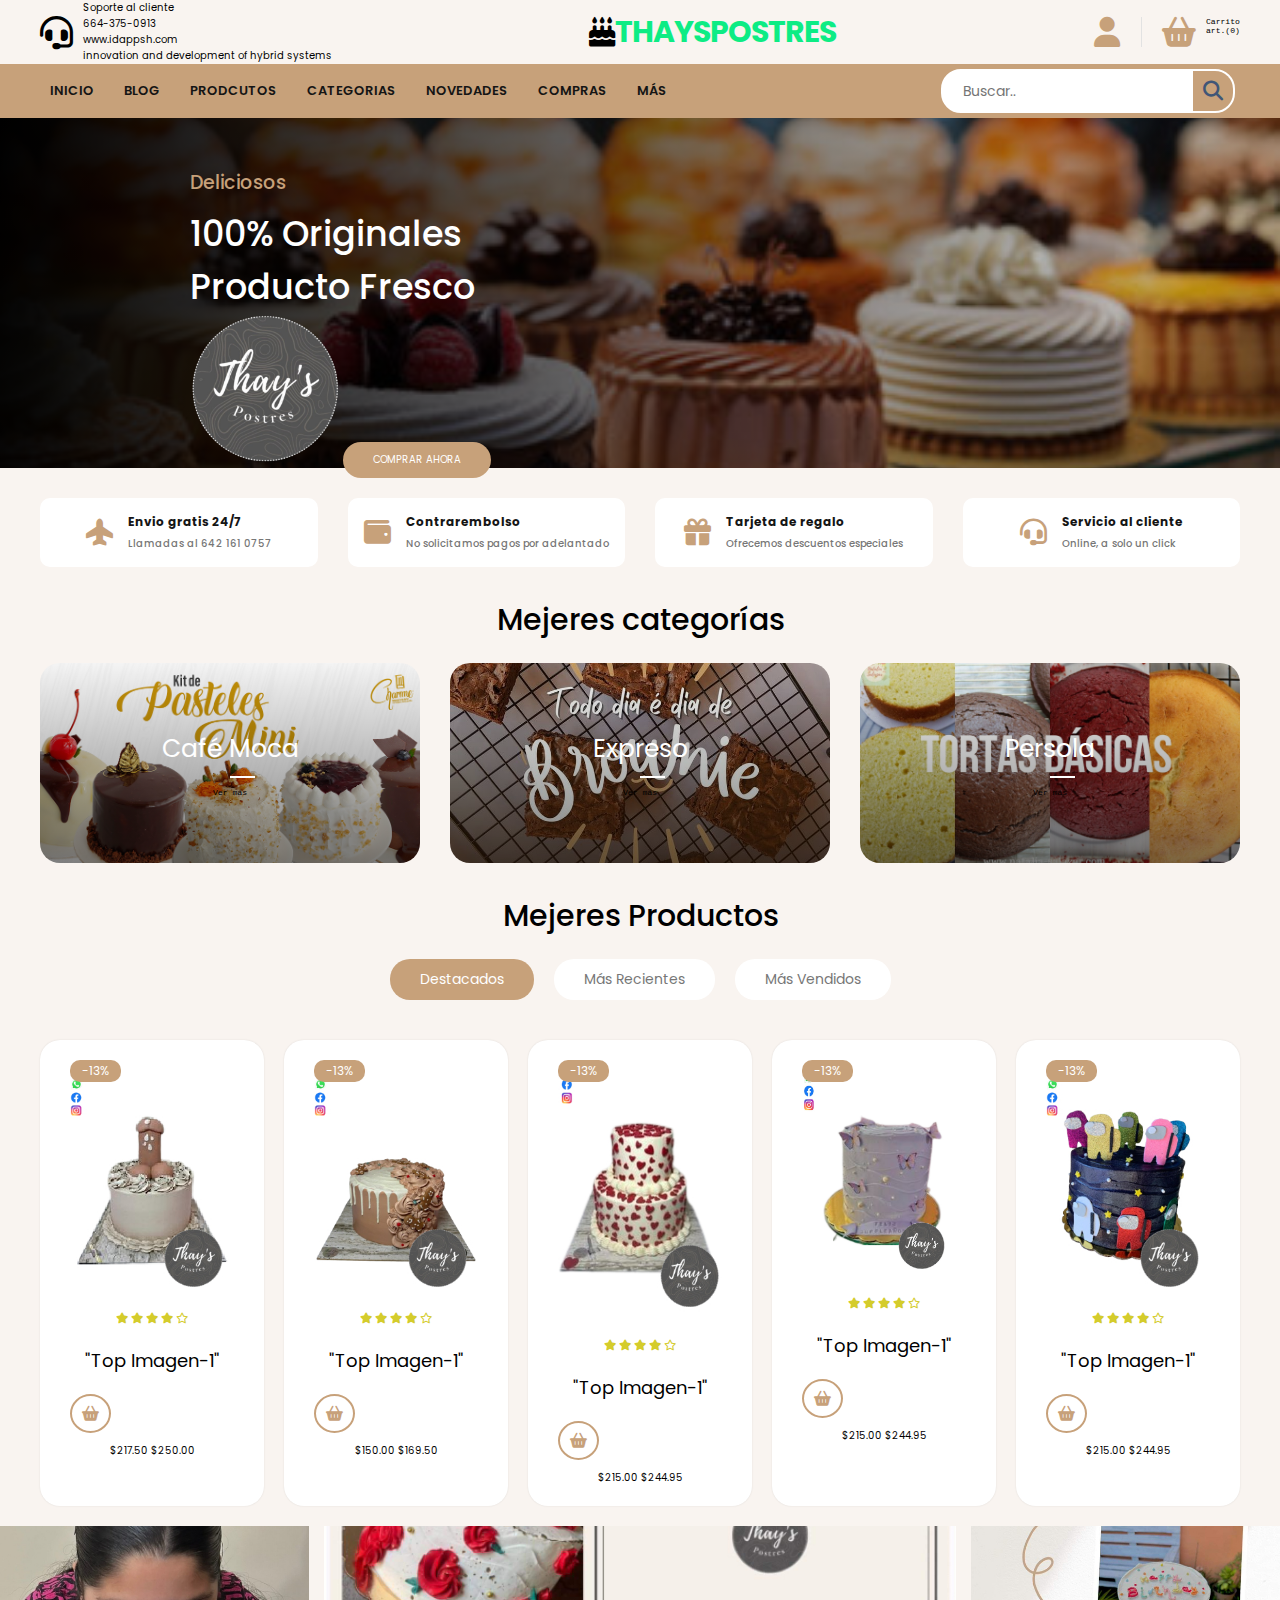
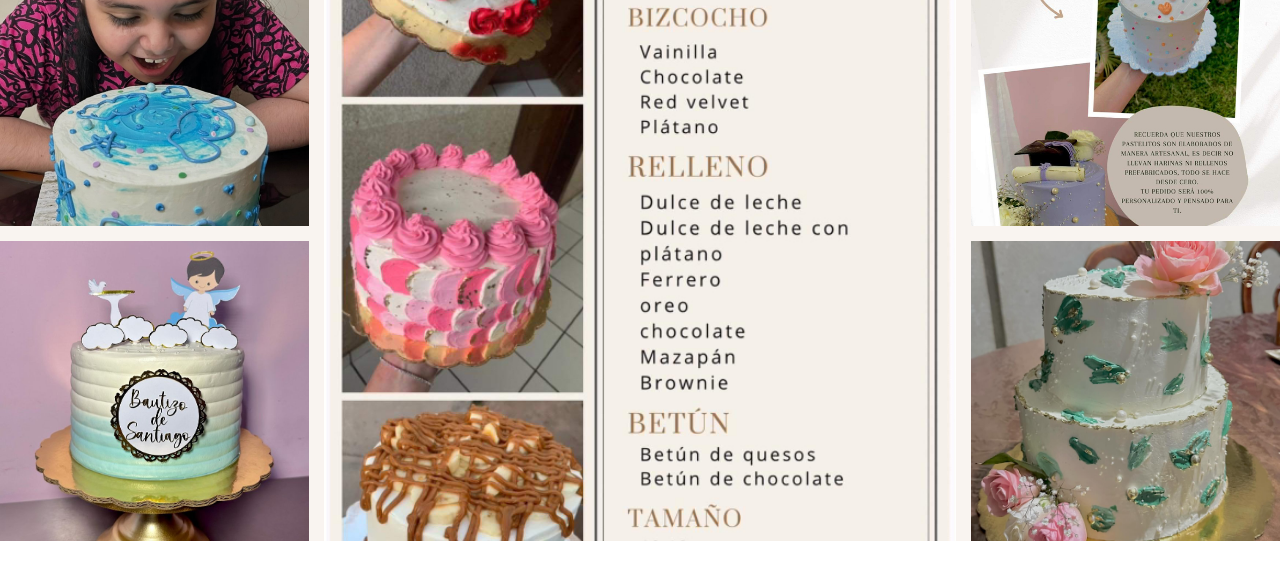
<file: index.html>
<!DOCTYPE html>
<html lang="en">

<head>
  <meta charset="UTF-8">
  <meta http-equiv="X-UA-Compatible" content="IE=edge">
  <meta name="viewport" content="width=device-width, initial-scale=1.0">

  <!-- ESTILOS CSS -->
  <link rel="stylesheet" href="headerstyle.css">
  <!-- <link rel="stylesheet" href="bannerstyle.css">
  
  <link rel="stylesheet" href="mainstyle.css">
  <link rel="stylesheet" href="gallerycss.css"> -->

  <!-- -icomos fowarsone- -->
  <link rel="stylesheet" href="https://cdnjs.cloudflare.com/ajax/libs/font-awesome/6.5.1/css/all.min.css">

  <!-- -Estilos css- -->

  <title>Document</title>

  <style>
    @import url('https://fonts.googleapis.com/css2?family=Poppins:ital,wght@0,100;0,200;0,300;0,400;0,500;0,600;0,700;0,800;0,900;1,100;1,200; 1,300;1,400;1,500;1,600;1,700;1,800;1,900&display=swap');

:root {
	--primary-color: #c7a17a;
	--background-color: #f9f4f0;
	--dark-color: #151515;
}

html {
	font-size: 62.5%;
	font-family: 'Poppins', sans-serif;
}

* {
	margin: 0;
	padding: 0;
	box-sizing: border-box;
}

/* ********************************** */
/*             UTILIDADES             */
/* ********************************** */
.container {
	max-width: 120rem;
	margin: 0 auto;
}

.heading-1{
    text-align: center;
    font-weight: 500;
    font-size: 3rem;
}

/* ********************************** */
/*               HEADER               */
/* ********************************** */
.container-hero {
	background-color: var(--background-color);
}

.hero {
	display: flex;
	justify-content: space-between;
	align-items: center;
	padding: 0.rem;
}

.customer-support {
	display: flex;
	align-items: center;
	gap: 1rem;
}

.customer-support i {
	font-size: 3.3rem;
}

.content-customer-support {
	display: flex;
	flex-direction: column;
}

.container-logo {
	display: flex;
	align-items: center;
	grid-auto-flow: .5rem;
}

.container-logo i {
	font-size: 3rem;
}

.container-logo h1 a {
	text-decoration: none;
	color: rgb(13, 236, 132);
	font-size: 3rem;
	text-transform: uppercase;
	letter-spacing: -1px;
}

.container-user {
	display: flex;
	gap: 1rem;
	cursor: pointer;
}

.container-user .fa-user {
	font-size: 3rem;
	color: var(--primary-color);
	padding-right: 2.1rem;
	border-right: 1px solid #e2e2e2;
}

.container-user .fa-basket-shopping {
	font-size: 3rem;
	color: var(--primary-color);
	padding-left: 1rem;
}

.content-shopping-cart {
	display: flex;
	flex-direction: column;
}


/***************NAVBAR*********/
.container-navbar {
	background-color: var(--primary-color);
}

.navbar {
	display: flex;
	justify-content: space-between;
	align-items: center;
	padding: 1rem, 0;
}

.navbar .fa-bars {
	display: none;
}

.menu {
	display: flex;
	/*alinea de forma horizontal*/
	gap: 2rem;
}

.menu li {
	list-style: none;
	/*quita puntos de lista*/
}

.menu a {
	text-decoration: none;
	font-size: 1.3rem;
	color: var(--dark-color);
	font-weight: 600;
	text-transform: uppercase;
	/* todo el texto a mayuscula*/
	position: relative;
	padding-left: 1rem;

}

.menu a::after {
	content: '';
	width: 1.5rem;
	height: 1px;
	background-color: #fff;
	position: absolute;
	bottom: -3px;
	left: 50%;
	transform: translate(-50%, 50%);
	opacity: 0;
	transition: all .3s ease;
}

.menu a:hover::after {
	opacity: 1;
}

.menu a:hover {
	color: #fff;
}

.search-form {
	position: relative;
	display: flex;
	 margin: .5rem;
	align-items: center;
	border: 2px solid #fff;
	border-radius: 2rem;
	background-color: #fff;
	height: 4.4rem;
	overflow: hidden;
}

.search-form input {
	outline: none;
	font-family: inherit;
	border: none;
	width: 25rem;
	font-size: 1.4rem;
	padding: 0 2rem;
	color: rgb(54, 45, 45);
}

.search-form input::-webkit-search-cancel-button {
	appearance: none;
}

.search-form .btn-search {
	border: none;
	background-color: var(--primary-color);
	display: flex;
	align-items: center;
	justify-content: center;
	height: 100%;
	padding: 1rem;
}

.btn-search i {
	font-size: 2rem;
	color: rgb(64, 86, 119);
}

.btn-search i:hover {
	font-size: 2.3rem;
	color: rgb(13, 1, 255);
}

/********FIN DE HEADER*********/




/* ********************************** */
/*          BANNER SECTION            */
/* ********************************** */
.banner {
    background-image: linear-gradient(100deg, #000000, #00000020), url(/img/banner1.jpg);
    height: 35rem;
    background-size: cover;
    background-position: center;
}

.content-banner {
    max-width: 90rem;
    margin: 0 auto;
    padding: 5rem 0;
}

.content-banner p {
    color: var(--primary-color);
    font-size: 1.9rem;
    margin-bottom: 1rem;
    font-weight: 500;
}

.content-banner h2 {
    color: #fff;
    font-size: 3.5rem;
    font-weight: 500;
    line-height: 1.rem;
}

.content-banner a {
    margin-top: 2rem;
    text-decoration: none;
    color: #fff;
    background-color: var(--primary-color);
    display: inline-block;
    padding: 1rem 3rem;
    text-transform: uppercase;
    border-radius: 3rem;
}
.content-banner img{
    width: 15rem;
}
.content-banner a:hover {
    color: #5349fe;
}

/********FIN DE BANNER SECTION********/





/* ********************************** */
/*          NAIN CONTENT            */
/* ********************************** */

.main-content {
    background-color: var(--background-color);
}

/* ___CARACTERISTICAS - FEATURE_____ */

.container-features {
    display: grid;
    grid-template-columns: repeat(4, 1fr);
    gap: 3rem;
    padding: 3rem 0;
}

.card-feature {
    display: flex;
    align-items: center;
    justify-content: center;
    gap: 1.5rem;
    background-color: #fff;
    border-radius: 1rem;
    padding: 1.5rem 0;
}

.card-feature i {
    font-size: 2.7rem;
    color: var(--primary-color);
}

.feature-content {
    display: flex;
    flex-direction: column;
    gap: 0.5rem;
}

.feature-content span {
    font-weight: 700;
    font-size: 1.2rem;
    color: var(--dark-color);
}

.feature-content p {
    color: #777;
    font-weight: 500;
}

/* ___CATEGORYS- FEATURE_____ */
.top-categories {
    display: flex;
    flex-direction: column;
    gap: 2rem;
    margin-bottom: 3rem;
    /* justify-content: center;
    width: 35rem; */
}

.container-categories {
    display: grid;
    grid-template-columns: repeat(3, 1fr);
    gap: 3rem;
}

.card-category {
    height: 20rem;
    display: flex;
    flex-direction: column;
    align-items: center;
    justify-content: center;
    border-radius: 2rem;
    gap: 2rem;
}

.category-moca {
    background-image: linear-gradient(#0000000b, #00000080), url("img/cat2.png");
    background-size: cover;
    background-position: bottom;
    background-repeat: no-repeat;
}

.category-expreso {
    background-image: linear-gradient(#0000000b, #00000080), url("img/cat3.jpg");
    background-size: cover;
    background-position: center;
    background-repeat: no-repeat;
}

.category-capuchino {
    background-image: linear-gradient(#0000000b, #00000080), url("img/cat1.jpg");
    background-size: cover;
    background-position: center;
    background-repeat: no-repeat;
}

.card-category p {
    font-size: 2.5rem;
    color: #fff;
    text-transform: capitalize;
    position: relative;
}

.card-category p::after {
    content: '';
    width: 2.5rem;
    height: 2px;
    background-color: #fff;
    position: absolute;
    bottom: -1rem;
    left: 50%;
    transform: translateX(-50%, 50%);
}

.card-category span {
    font-size: 1.6rem;
    color: #fff;
    cursor: pointer;
}

.card-category span:hover {
    color: blueviolet;
}

/* ******************************** */
/*           TOP PRODUCTS           */
/* ******************************** */
.top-products {
    display: flex;
    flex-direction: column;
    gap: 2rem;
    margin-bottom: 2rem;
}

.container-options {
    display: flex;
    justify-content: center;
    gap: 2rem;
    margin-bottom: 2rem;
}

.container-options span {
    color: #777;
    background-color: #fff;
    padding: 1rem 3rem;
    font-size: 1.4rem;
    text-transform: capitalize;
    border-radius: 2rem;
    cursor: pointer;
}

.container-options span:hover {
    background-color: var(--primary-color);
    color: #fff;
}

.container-options span.active {
    background-color: var(--primary-color);
    color: #fff;
}

/* ___PRODUCTS_____ */
.container-products {
    display: grid;
    grid-template-columns: repeat(auto-fit, minmax(20rem, 1fr));
    gap: 2rem;
}

.card-product {
    background-color: #fff;
    padding: 2rem 3rem;
    border-radius: 2rem;
    cursor: pointer;
    box-shadow: 0 0 2px rgba(0, 0, 0, 0.1);
    position: relative;
}

.container-img {
    position: relative;

}

.container-img img {
    width: 100%;
}

.container-img .discount {
    position: absolute;
    left: 0;
    background-color: var(--primary-color);
    color: #fff;
    padding: 2px 1.2rem;
    border-radius: 1rem;
    font-size: 1.2rem;
}

.card-products :hover .discount {
    background-color: rgb(11, 10, 10);

}

.button-group {
    display: flex;
    flex-direction: column;
    gap: 1rem;
    position: absolute;
    top: 0rem;
    right: -3;
    z-index: -1;
    transition: all .4s ease;

}

.button-group span {
    border: 1px solid var(--primary-color);
    padding: .8rem;
    display: flex;
    align-items: center;
    justify-content: center;
    border-radius: 50%;
    cursor: pointer;
    transition: all .4s ease;
}

.button-group span:hover {
    background-color: rgba(3, 1, 16, 0.811);


}

.button-group span i {
    font-size: 1.7rem;
    color: var(--primary-color);
}

.button-group span:hover i {
    color: rgb(56, 242, 5);
    font-size: 2.4rem;
    
}


.card-product:hover .button-group {
    z-index: 0;
    right: -1rem;
    /*EFECTO TRASLADO */
}

.content-card-product {
    display: grid;
    justify-items: center;
    grid-column: 1fr 1fr;
    grid-template-rows: repeat(4, min-content);
    row-gap: 1rem;
}

.stars {

    grid-row: 1/2;
    grid-column: 1/-1;
}


.stars i {
    font-size: 1.1rem;
    color: rgba(205, 195, 6, 0.865);

}

.stars i:hover {
    font-size: 2.1rem;
    color: rgb(255, 243, 9);
}

.content-card-product h3 {
    grid-row: 2/3;
    grid-column: 1/-1;
    font-weight: 400;
    font-size: 1.8rem;
    margin: 1rem;
    cursor: pointer;
}

.content-card-product h3:hover {
    color: violet;
}

.add-cart {
    justify-self: start;
    border: 2PX solid var(--primary-color);
    padding: 1rem;
    border-radius: 50%;
    cursor: pointer;
    transition: all.4s ease;
    display: flex;
    align-items: center;
    justify-content: center;
}

.add-cart:hover {
    color: var(--primary-color);
}

.add-cart i {
    font-size: 1.5rem;
    color: var(--primary-color);
}

.add-cart:hover i {
    color: rgb(75, 235, 12);
}

.content-card-product .proce {
    justify-self: end;
    align-self: center;
    font-size: 1.7rem;
    font-weight: 600;
}

.content-card-product .proce span {
    font-size: 1.5rem;
    font-weight: 400;
    text-decoration: line-through;
    color: #777;
    margin-left: .5rem;
}


/********FIN DE MAIN SECTION********/




/********FIN DE MAIN SECTION********/



/* ******************************** */
/*           GALLERY           */
/* ******************************** */



.gallery {
    display:flex;
    grid-template-columns: repeat(4, 1fr);
    grid-template-rows: repeat(2, 30rem);
    gap: 1.5rem;
    margin-bottom: 3rem;
}

.gallery img{
    width: 10%;
    height: 10%;
    object-fit: cover;
}

.gallery-img-3 {
    grid-column: 2/4;
    grid-row: 1/3;
}

/* ******************************** */
/*           GALLERY           */
/* ******************************** */
/* Estilos para la galería */
.gallery {
    display: grid;
    grid-template-columns: repeat(4, 1fr);
    grid-template-rows: repeat(2, 30rem);
    gap: 1.5rem;
    margin-bottom: 3rem;
}

.gallery img {
    width: 100%;
    height: 100%;
    object-fit: cover;
}

.gallery-img-3 {
    grid-column: 2 / 4;
    grid-row: 1 / 3;
}

/* Fin de estilos para la galería */





    
  </style>

</head>

<!-- -------------------------------------- -->

<body>
  
  <!-- /* ********************************** */
       /*               HEADER               */
      /* ********************************** */ -->
  <header>

    <div class="container-hero">
      <div class="container hero">

        <div class="customer-support">
          <i class="fa-solid fa-headset"></i><!-- -WARSONE- -->
          <div class="content-customer-support">
            <span class="text">Soporte al cliente</span>
            <span class="number">664-375-0913</span>
            <span class="link">www.idappsh.com</span>
            <span class="link">innovation and development of hybrid systems</span>
          </div>
        </div>

        <!-- ------------LOGO------------------ -->
        <div class="container-logo">
          <i class="fa-solid fa-cake-candles"></i><!-- -WARSONE- -->
          <h1 class="logo"><a href="/">ThaysPostres</a></h1>
        </div>
        <!-- -------------CARRITO--------------------- -->
        <div class="container-user">
          <i class="fa-solid fa-user"></i>
          <i class="fa-solid fa-basket-shopping"></i>
          <div class="content-shopping-cart">
            <samp class="text">Carrito</samp>
            <samp class="number">art.(0)</samp>
          </div>
        </div>
      </div>
    </div>
    <!-- -------------MENU NAVBAR--------------------- -->
    <div class="container-navbar">
      <nav class="navbar container">
        <ul class="menu">
          <li><a href="/index.html">Inicio</a></li>
          <li><a href="/pages/blog.html">Blog</a></li>
          <li><a href="/pages/pruductos.html">Prodcutos</a></li>
          <li><a href="/pages/categorias.html">Categorias</a></li>
          <li><a href="/pages/novedades.html">Novedades</a></li>
          <li><a href="/pages/comprar.html">Compras</a></li>
          <li><a href="#">Más</a></li>
        </ul>

        <!-- ------------BUSCADOR-------------------- -->
        <form class="search-form">
          <input type="search" placeholder="Buscar.." />
          <button class="btn-search">
            <i class="fa-solid fa-magnifying-glass"></i><!-- -WARSONE- -->
          </button>
        </form>
      </nav>
    </div>
    <!-- -------------FIN DE HEADER--------------------- -->
  </header>


  <!-- /* ********************************** */
    /*               BANNER SECTION             */
     /* ********************************** */ -->
  <section class="banner">
    <div class="content-banner">
      <p> Deliciosos</p>
      <h2>100% Originales<br>Producto Fresco </h2>
      <img src="/img/logo1-1.png" alt="">
      <a href="/pages/compras.html">Comprar ahora</a>
      
    </div>
    
   
  </section>

  <!-- /* ********************************** */
        /*         MAIN section                */
        /* ********************************** */ -->
  <main class="main-content">
    <section class="container container-features">
      <!-- _____1 -->
      <div class="card-feature">
        <i class="fa-solid fa-plane-up"></i><!-- -WARSONE- -->
        <div class="feature-content">
          <span>Envio gratis 24/7</span>
          <p>Llamadas al 642 161 0757</p>
        </div>
      </div>
      <!-- _____2 -->
      <div class="card-feature">
        <i class="fa-solid fa-wallet"></i><!-- -WARSONE- -->
        <div class="feature-content">
          <span>Contrarembolso</span>
          <p>No solicitamos pagos por adelantado</p>
        </div>
      </div>
      <!-- _____3 -->
      <div class="card-feature">
        <i class="fa-solid fa-gift"></i><!-- -WARSONE- -->
        <div class="feature-content">
          <span>Tarjeta de regalo</span>
          <p>Ofrecemos descuentos especiales</p>
        </div>
      </div>
      <!-- _____4 -->
      <div class="card-feature">
        <i class="fa-solid fa-headset"></i><!-- -WARSONE- -->
        <div class="feature-content">
          <span>Servicio al cliente</span>
          <p>Online, a solo un click</p>
        </div>
      </div>

    </section>

    <!--______________SECTION 2-->
  
    <section class="container top-categories">
       <h1 class="heading-1">Mejeres categorías</h1>
      <div class="container-categories">

        <div class="card-category category-moca">
          <!--RP1-->
          <p>Café Moca</p>
          <samp>Ver más</samp>
        </div>

        <!--RP2-->
        <div class="card-category category-expreso">
          <p>Expreso</p>
          <samp>Ver más</samp>
        </div>

        <!--RP3-->
        <div class="card-category category-capuchino">
          <p>Persola</p>
          <samp>Ver más</samp>
        </div>
      </div>
    </section>


    <!--______________SECTION 3-->

    <section class="container top-products">
      <h1 class="heading-1">Mejeres Productos</h1>

      <div class="container-options">
        <span class="active">Destacados</span>
        <span>Más Recientes</span>
        <span>Más Vendidos</span>
      </div>

      <!-- ______________________________________________________________________________________ -->
      <div class="container-products">
        <!-- PRODUCTO top 1 -->
        <div class="card-product">
          <div class="container-img">

            <img src="img/im1.jpg" alt="texto">
            <span class="discount">-13%</span>
            <div class="button-group">
              <span>
                <i class="fa-regular fa-eye"></i><!-- -WARSONE- -->
              </span>
              <span>
                <i class="fa-regular fa-heart"></i><!-- -WARSONE- -->
              </span>
              <span>
                <i class="fa-solid fa-code-compare"></i><!-- -WARSONE- -->
              </span>
            </div>
          </div>

          <div class="content-card-product">
            <div class="stars">
              <i class="fa-solid fa-star"></i>
              <i class="fa-solid fa-star"></i>
              <i class="fa-solid fa-star"></i>
              <i class="fa-solid fa-star"></i>
              <i class="fa-regular fa-star"></i>
            </div>
            <h3>"Top Imagen-1"</h3>
            <samp class="add-cart">
              <i class="fa-solid fa-basket-shopping"></i>
            </samp>
            <p class="price">$217.50 <span>$250.00</span></p>
          </div>
        </div>


        <!-- PRODUCTO top 2 -->
        <div class="card-product">
          <div class="container-img">

            <img src="img/im2.jpg" alt="texto">
            <span class="discount">-13%</span>
            <div class="button-group">
              <span>
                <i class="fa-regular fa-eye"></i><!-- -WARSONE- -->
              </span>
              <span>
                <i class="fa-regular fa-heart"></i><!-- -WARSONE- -->
              </span>
              <span>
                <i class="fa-solid fa-code-compare"></i><!-- -WARSONE- -->
              </span>
            </div>
          </div>

          <div class="content-card-product">
            <div class="stars">
              <i class="fa-solid fa-star"></i>
              <i class="fa-solid fa-star"></i>
              <i class="fa-solid fa-star"></i>
              <i class="fa-solid fa-star"></i>
              <i class="fa-regular fa-star"></i>
            </div>
            <h3>"Top Imagen-1"</h3>
            <samp class="add-cart">
              <i class="fa-solid fa-basket-shopping"></i>
            </samp>
            <p class="price">$150.00 <span>$169.50</span></p>
          </div>
        </div>


        <!-- PRODUCTO top 3 -->
        <div class="card-product">
          <div class="container-img">

            <img src="img/im3.jpg" alt="texto">
            <span class="discount">-13%</span>
            <div class="button-group">
              <span>
                <i class="fa-regular fa-eye"></i><!-- -WARSONE- -->
              </span>
              <span>
                <i class="fa-regular fa-heart"></i><!-- -WARSONE- -->
              </span>
              <span>
                <i class="fa-solid fa-code-compare"></i><!-- -WARSONE- -->
              </span>
            </div>
          </div>

          <div class="content-card-product">
            <div class="stars">
              <i class="fa-solid fa-star"></i>
              <i class="fa-solid fa-star"></i>
              <i class="fa-solid fa-star"></i>
              <i class="fa-solid fa-star"></i>
              <i class="fa-regular fa-star"></i>
            </div>
            <h3>"Top Imagen-1"</h3>
            <samp class="add-cart">
              <i class="fa-solid fa-basket-shopping"></i>
            </samp>
            <p class="price">$215.00 <span>$244.95</span></p>
          </div>
        </div>

        <!-- PRODUCTO top 4 -->
        <div class="card-product">
          <div class="container-img">

            <img src="img/im4.jpg" alt="texto">
            <span class="discount">-13%</span>
            <div class="button-group">
              <span>
                <i class="fa-regular fa-eye"></i><!-- -WARSONE- -->
              </span>
              <span>
                <i class="fa-regular fa-heart"></i><!-- -WARSONE- -->
              </span>
              <span>
                <i class="fa-solid fa-code-compare"></i><!-- -WARSONE- -->
              </span>
            </div>
          </div>

          <div class="content-card-product">
            <div class="stars">
              <i class="fa-solid fa-star"></i>
              <i class="fa-solid fa-star"></i>
              <i class="fa-solid fa-star"></i>
              <i class="fa-solid fa-star"></i>
              <i class="fa-regular fa-star"></i>
            </div>
            <h3>"Top Imagen-1"</h3>
            <samp class="add-cart">
              <i class="fa-solid fa-basket-shopping"></i>
            </samp>
            <p class="price">$215.00 <span>$244.95</span></p>
          </div>
        </div>

        <!-- PRODUCTO top 5 -->
        <div class="card-product">
          <div class="container-img">

            <img src="img/im5.jpg" alt="texto">
            <span class="discount">-13%</span>
            <div class="button-group">
              <span>
                <i class="fa-regular fa-eye"></i><!-- -WARSONE- -->
              </span>
              <span>
                <i class="fa-regular fa-heart"></i><!-- -WARSONE- -->
              </span>
              <span>
                <i class="fa-solid fa-code-compare"></i><!-- -WARSONE- -->
              </span>
            </div>
          </div>

          <div class="content-card-product">
            <div class="stars">
              <i class="fa-solid fa-star"></i>
              <i class="fa-solid fa-star"></i>
              <i class="fa-solid fa-star"></i>
              <i class="fa-solid fa-star"></i>
              <i class="fa-regular fa-star"></i>
            </div>
            <h3>"Top Imagen-1"</h3>
            <samp class="add-cart">
              <i class="fa-solid fa-basket-shopping"></i>
            </samp>
            <p class="price">$215.00 <span>$244.95</span></p>
          </div>
        </div>



      </div>
    </section>








    <!-- /* ********************************** */
    /*     GALLEY SECCION  DE MAIN            */
     /* ********************************** */ -->
    <section class="gallery">
      <img src="/img/gallery/1.jpg " alt="img-galeria1" class="gallery-img-1" />
      <img src="/img/gallery/2.jpg " alt="img-galeria2" class="gallery-img-2" />
      <img src="/img/gallery/3.jpg " alt="img-galeria3" class="gallery-img-3" />
      <img src="/img/gallery/4.jpg " alt="img-galeria4" class="gallery-img-4" />
      <img src="/img/gallery/5.jpg " alt="img-galeria5" class="gallery-img-5" />
    </section>


  </main>





  <!-- ------------MENU-NAV-HAMBURGUESA-------------------- -->

</body>

</html>
</file>
<file: headerstyle.css>
@import url('https://fonts.googleapis.com/css2?family=Poppins:ital,wght@0,100;0,200;0,300;0,400;0,500;0,600;0,700;0,800;0,900;1,100;1,200; 1,300;1,400;1,500;1,600;1,700;1,800;1,900&display=swap');

:root {
	--primary-color: #c7a17a;
	--background-color: #f9f4f0;
	--dark-color: #151515;
}

html {
	font-size: 62.5%;
	font-family: 'Poppins', sans-serif;
}

* {
	margin: 0;
	padding: 0;
	box-sizing: border-box;
}

/* ********************************** */
/*             UTILIDADES             */
/* ********************************** */
.container {
	max-width: 120rem;
	margin: 0 auto;
}

.heading-1{
    text-align: center;
    font-weight: 500;
    font-size: 3rem;
}

/* ********************************** */
/*               HEADER               */
/* ********************************** */
.container-hero {
	background-color: var(--background-color);
}

.hero {
	display: flex;
	justify-content: space-between;
	align-items: center;
	padding: 0.rem;
}

.customer-support {
	display: flex;
	align-items: center;
	gap: 1rem;
}

.customer-support i {
	font-size: 3.3rem;
}

.content-customer-support {
	display: flex;
	flex-direction: column;
}

.container-logo {
	display: flex;
	align-items: center;
	grid-auto-flow: .5rem;
}

.container-logo i {
	font-size: 3rem;
}

.container-logo h1 a {
	text-decoration: none;
	color: rgb(13, 236, 132);
	font-size: 3rem;
	text-transform: uppercase;
	letter-spacing: -1px;
}

.container-user {
	display: flex;
	gap: 1rem;
	cursor: pointer;
}

.container-user .fa-user {
	font-size: 3rem;
	color: var(--primary-color);
	padding-right: 2.1rem;
	border-right: 1px solid #e2e2e2;
}

.container-user .fa-basket-shopping {
	font-size: 3rem;
	color: var(--primary-color);
	padding-left: 1rem;
}

.content-shopping-cart {
	display: flex;
	flex-direction: column;
}


/***************NAVBAR*********/
.container-navbar {
	background-color: var(--primary-color);
}

.navbar {
	display: flex;
	justify-content: space-between;
	align-items: center;
	padding: 1rem, 0;
}

.navbar .fa-bars {
	display: none;
}

.menu {
	display: flex;
	/*alinea de forma horizontal*/
	gap: 2rem;
}

.menu li {
	list-style: none;
	/*quita puntos de lista*/
}

.menu a {
	text-decoration: none;
	font-size: 1.3rem;
	color: var(--dark-color);
	font-weight: 600;
	text-transform: uppercase;
	/* todo el texto a mayuscula*/
	position: relative;
	padding-left: 1rem;

}

.menu a::after {
	content: '';
	width: 1.5rem;
	height: 1px;
	background-color: #fff;
	position: absolute;
	bottom: -3px;
	left: 50%;
	transform: translate(-50%, 50%);
	opacity: 0;
	transition: all .3s ease;
}

.menu a:hover::after {
	opacity: 1;
}

.menu a:hover {
	color: #fff;
}

.search-form {
	position: relative;
	display: flex;
	 margin: .5rem;
	align-items: center;
	border: 2px solid #fff;
	border-radius: 2rem;
	background-color: #fff;
	height: 4.4rem;
	overflow: hidden;
}

.search-form input {
	outline: none;
	font-family: inherit;
	border: none;
	width: 25rem;
	font-size: 1.4rem;
	padding: 0 2rem;
	color: rgb(54, 45, 45);
}

.search-form input::-webkit-search-cancel-button {
	appearance: none;
}

.search-form .btn-search {
	border: none;
	background-color: var(--primary-color);
	display: flex;
	align-items: center;
	justify-content: center;
	height: 100%;
	padding: 1rem;
}

.btn-search i {
	font-size: 2rem;
	color: rgb(64, 86, 119);
}

.btn-search i:hover {
	font-size: 2.3rem;
	color: rgb(13, 1, 255);
}

/********FIN DE HEADER*********/




/* ********************************** */
/*          BANNER SECTION            */
/* ********************************** */
.banner {
    background-image: linear-gradient(100deg, #000000, #00000020), url(/img/banner1.jpg);
    height: 35rem;
    background-size: cover;
    background-position: center;
}

.content-banner {
    max-width: 90rem;
    margin: 0 auto;
    padding: 5rem 0;
}

.content-banner p {
    color: var(--primary-color);
    font-size: 1.9rem;
    margin-bottom: 1rem;
    font-weight: 500;
}

.content-banner h2 {
    color: #fff;
    font-size: 3.5rem;
    font-weight: 500;
    line-height: 1.rem;
}
.content-banner img{
    width: 15rem;
}

.content-banner a {
    margin-top: 2rem;
    text-decoration: none;
    color: #fff;
    background-color: var(--primary-color);
    display: inline-block;
    padding: 1rem 3rem;
    text-transform: uppercase;
    border-radius: 3rem;
}

.content-banner a:hover {
    color: #5349fe;
}


/********FIN DE BANNER SECTION********/





/* ********************************** */
/*          NAIN CONTENT            */
/* ********************************** */

.main-content {
    background-color: var(--background-color);
}

/* ___CARACTERISTICAS - FEATURE_____ */

.container-features {
    display: grid;
    grid-template-columns: repeat(4, 1fr);
    gap: 3rem;
    padding: 3rem 0;
}

.card-feature {
    display: flex;
    align-items: center;
    justify-content: center;
    gap: 1.5rem;
    background-color: #fff;
    border-radius: 1rem;
    padding: 1.5rem 0;
}

.card-feature i {
    font-size: 2.7rem;
    color: var(--primary-color);
}

.feature-content {
    display: flex;
    flex-direction: column;
    gap: 0.5rem;
}

.feature-content span {
    font-weight: 700;
    font-size: 1.2rem;
    color: var(--dark-color);
}

.feature-content p {
    color: #777;
    font-weight: 500;
}

/* ___CATEGORYS- FEATURE_____ */
.top-categories {
    display: flex;
    flex-direction: column;
    gap: 2rem;
    margin-bottom: 3rem;
    /* justify-content: center;
    width: 35rem; */
}

.container-categories {
    display: grid;
    grid-template-columns: repeat(3, 1fr);
    gap: 3rem;
}

.card-category {
    height: 20rem;
    display: flex;
    flex-direction: column;
    align-items: center;
    justify-content: center;
    border-radius: 2rem;
    gap: 2rem;
}

.category-moca {
    background-image: linear-gradient(#0000000b, #00000080), url("img/cat2.png");
    background-size: cover;
    background-position: bottom;
    background-repeat: no-repeat;
}

.category-expreso {
    background-image: linear-gradient(#0000000b, #00000080), url("img/cat3.jpg");
    background-size: cover;
    background-position: center;
    background-repeat: no-repeat;
}

.category-capuchino {
    background-image: linear-gradient(#0000000b, #00000080), url("img/cat1.jpg");
    background-size: cover;
    background-position: center;
    background-repeat: no-repeat;
}

.card-category p {
    font-size: 2.5rem;
    color: #fff;
    text-transform: capitalize;
    position: relative;
}

.card-category p::after {
    content: '';
    width: 2.5rem;
    height: 2px;
    background-color: #fff;
    position: absolute;
    bottom: -1rem;
    left: 50%;
    transform: translateX(-50%, 50%);
}

.card-category span {
    font-size: 1.6rem;
    color: #fff;
    cursor: pointer;
}

.card-category span:hover {
    color: blueviolet;
}

/* ******************************** */
/*           TOP PRODUCTS           */
/* ******************************** */
.top-products {
    display: flex;
    flex-direction: column;
    gap: 2rem;
    margin-bottom: 2rem;
}

.container-options {
    display: flex;
    justify-content: center;
    gap: 2rem;
    margin-bottom: 2rem;
}

.container-options span {
    color: #777;
    background-color: #fff;
    padding: 1rem 3rem;
    font-size: 1.4rem;
    text-transform: capitalize;
    border-radius: 2rem;
    cursor: pointer;
}

.container-options span:hover {
    background-color: var(--primary-color);
    color: #fff;
}

.container-options span.active {
    background-color: var(--primary-color);
    color: #fff;
}

/* ___PRODUCTS_____ */
.container-products {
    display: grid;
    grid-template-columns: repeat(auto-fit, minmax(20rem, 1fr));
    gap: 2rem;
}

.card-product {
    background-color: #fff;
    padding: 2rem 3rem;
    border-radius: 2rem;
    cursor: pointer;
    box-shadow: 0 0 2px rgba(0, 0, 0, 0.1);
    position: relative;
}

.container-img {
    position: relative;

}

.container-img img {
    width: 100%;
}

.container-img .discount {
    position: absolute;
    left: 0;
    background-color: var(--primary-color);
    color: #fff;
    padding: 2px 1.2rem;
    border-radius: 1rem;
    font-size: 1.2rem;
}

.card-products :hover .discount {
    background-color: rgb(11, 10, 10);

}

.button-group {
    display: flex;
    flex-direction: column;
    gap: 1rem;
    position: absolute;
    top: 0rem;
    right: -3;
    z-index: -1;
    transition: all .4s ease;

}

.button-group span {
    border: 1px solid var(--primary-color);
    padding: .8rem;
    display: flex;
    align-items: center;
    justify-content: center;
    border-radius: 50%;
    cursor: pointer;
    transition: all .4s ease;
}

.button-group span:hover {
    background-color: rgba(3, 1, 16, 0.811);


}

.button-group span i {
    font-size: 1.7rem;
    color: var(--primary-color);
}

.button-group span:hover i {
    color: rgb(56, 242, 5);
    font-size: 2.4rem;
    
}


.card-product:hover .button-group {
    z-index: 0;
    right: -1rem;
    /*EFECTO TRASLADO */
}

.content-card-product {
    display: grid;
    justify-items: center;
    grid-column: 1fr 1fr;
    grid-template-rows: repeat(4, min-content);
    row-gap: 1rem;
}

.stars {

    grid-row: 1/2;
    grid-column: 1/-1;
}


.stars i {
    font-size: 1.1rem;
    color: rgba(205, 195, 6, 0.865);

}

.stars i:hover {
    font-size: 2.1rem;
    color: rgb(255, 243, 9);
}

.content-card-product h3 {
    grid-row: 2/3;
    grid-column: 1/-1;
    font-weight: 400;
    font-size: 1.8rem;
    margin: 1rem;
    cursor: pointer;
}

.content-card-product h3:hover {
    color: violet;
}

.add-cart {
    justify-self: start;
    border: 2PX solid var(--primary-color);
    padding: 1rem;
    border-radius: 50%;
    cursor: pointer;
    transition: all.4s ease;
    display: flex;
    align-items: center;
    justify-content: center;
}

.add-cart:hover {
    color: var(--primary-color);
}

.add-cart i {
    font-size: 1.5rem;
    color: var(--primary-color);
}

.add-cart:hover i {
    color: rgb(75, 235, 12);
}

.content-card-product .proce {
    justify-self: end;
    align-self: center;
    font-size: 1.7rem;
    font-weight: 600;
}

.content-card-product .proce span {
    font-size: 1.5rem;
    font-weight: 400;
    text-decoration: line-through;
    color: #777;
    margin-left: .5rem;
}


/********FIN DE MAIN SECTION********/




/********FIN DE MAIN SECTION********/



/* ******************************** */
/*           GALLERY           */
/* ******************************** */



.gallery {
    display:flex;
    grid-template-columns: repeat(4, 1fr);
    grid-template-rows: repeat(2, 30rem);
    gap: 1.5rem;
    margin-bottom: 3rem;
}

.gallery img{
    width: 10%;
    height: 10%;
    object-fit: cover;
}

.gallery-img-3 {
    grid-column: 2/4;
    grid-row: 1/3;
}

/* ******************************** */
/*           GALLERY           */
/* ******************************** */
/* Estilos para la galería */
.gallery {
    display: grid;
    grid-template-columns: repeat(4, 1fr);
    grid-template-rows: repeat(2, 30rem);
    gap: 1.5rem;
    margin-bottom: 3rem;
}

.gallery img {
    width: 100%;
    height: 100%;
    object-fit: cover;
}

.gallery-img-3 {
    grid-column: 2 / 4;
    grid-row: 1 / 3;
}

/* Fin de estilos para la galería */
</file>
<file: bannerstyle.css>
@import url('https://fonts.googleapis.com/css2?family=Poppins:ital,wght@0,100;0,200;0,300;0,400;0,500;0,600;0,700;0,800;0,900;1,100;1,200; 1,300;1,400;1,500;1,600;1,700;1,800;1,900&display=swap');

:root {
    --primary-color: #c7a17a;
    --background-color: #f9f4f0;
    --dark-color: #151515;
}

html {
    font-size: 62.5%;
    font-family: 'Poppins', sans-serif;
}

* {
    margin: 0;
    padding: 0;
    box-sizing: border-box;
}

/* ********************************** */
/*          BANNER SECTION            */
/* ********************************** */
.banner {
    background-image: linear-gradient(100deg, #000000, #00000020), url(/img/banner1.jpg);
    height: 35rem;
    background-size: cover;
    background-position: center;
}

.content-banner {
    max-width: 90rem;
    margin: 0 auto;
    padding: 5rem 0;
}

.content-banner p {
    color: var(--primary-color);
    font-size: 1.9rem;
    margin-bottom: 1rem;
    font-weight: 500;
}

.content-banner h2 {
    color: #fff;
    font-size: 3.5rem;
    font-weight: 500;
    line-height: 1.rem;
}

.content-banner a {
    margin-top: 2rem;
    text-decoration: none;
    color: #fff;
    background-color: var(--primary-color);
    display: inline-block;
    padding: 1rem 3rem;
    text-transform: uppercase;
    border-radius: 3rem;
}

.content-banner a:hover {
    color: #5349fe;
}

/********FIN DE BANNER SECTION********/
</file>
<file: mainstyle.css>
.main-content {
    background-color: var(--background-color);
}

/* ___CARACTERISTICAS - FEATURE_____ */

.container-features {
    display: grid;
    grid-template-columns: repeat(4, 1fr);
    gap: 3rem;
    padding: 3rem 0;
}

.card-feature {
    display: flex;
    align-items: center;
    justify-content: center;
    gap: 1.5rem;
    background-color: #fff;
    border-radius: 1rem;
    padding: 1.5rem 0;
}

.card-feature i {
    font-size: 2.7rem;
    color: var(--primary-color);
}

.feature-content {
    display: flex;
    flex-direction: column;
    gap: 0.5rem;
}

.feature-content span {
    font-weight: 700;
    font-size: 1.2rem;
    color: var(--dark-color);
}

.feature-content p {
    color: #777;
    font-weight: 500;
}

/* ___CATEGORYS- FEATURE_____ */
.top-categories {
    display: flex;
    flex-direction: column;
    gap: 2rem;
    margin-bottom: 3rem;
    /* justify-content: center;
    width: 35rem; */
}

.container-categories {
    display: grid;
    grid-template-columns: repeat(3, 1fr);
    gap: 3rem;
}

.card-category {
    height: 20rem;
    display: flex;
    flex-direction: column;
    align-items: center;
    justify-content: center;
    border-radius: 2rem;
    gap: 2rem;
}

.category-moca {
    background-image: linear-gradient(#0000000b, #00000080), url("img/cat2.png");
    background-size: cover;
    background-position: bottom;
    background-repeat: no-repeat;
}

.category-expreso {
    background-image: linear-gradient(#0000000b, #00000080), url("img/cat3.jpg");
    background-size: cover;
    background-position: center;
    background-repeat: no-repeat;
}

.category-capuchino {
    background-image: linear-gradient(#0000000b, #00000080), url("img/cat1.jpg");
    background-size: cover;
    background-position: center;
    background-repeat: no-repeat;
}

.card-category p {
    font-size: 2.5rem;
    color: #fff;
    text-transform: capitalize;
    position: relative;
}

.card-category p::after {
    content: '';
    width: 2.5rem;
    height: 2px;
    background-color: #fff;
    position: absolute;
    bottom: -1rem;
    left: 50%;
    transform: translateX(-50%, 50%);
}

.card-category span {
    font-size: 1.6rem;
    color: #fff;
    cursor: pointer;
}

.card-category span:hover {
    color: blueviolet;
}

/* ******************************** */
/*           TOP PRODUCTS           */
/* ******************************** */
.top-products {
    display: flex;
    flex-direction: column;
    gap: 2rem;
    margin-bottom: 2rem;
}

.container-options {
    display: flex;
    justify-content: center;
    gap: 2rem;
    margin-bottom: 2rem;
}

.container-options span {
    color: #777;
    background-color: #fff;
    padding: 1rem 3rem;
    font-size: 1.4rem;
    text-transform: capitalize;
    border-radius: 2rem;
    cursor: pointer;
}

.container-options span:hover {
    background-color: var(--primary-color);
    color: #fff;
}

.container-options span.active {
    background-color: var(--primary-color);
    color: #fff;
}

/* ___PRODUCTS_____ */
.container-products {
    display: grid;
    grid-template-columns: repeat(auto-fit, minmax(20rem, 1fr));
    gap: 2rem;
}

.card-product {
    background-color: #fff;
    padding: 2rem 3rem;
    border-radius: 2rem;
    cursor: pointer;
    box-shadow: 0 0 2px rgba(0, 0, 0, 0.1);
    position: relative;
}

.container-img {
    position: relative;

}

.container-img img {
    width: 100%;
}

.container-img .discount {
    position: absolute;
    left: 0;
    background-color: var(--primary-color);
    color: #fff;
    padding: 2px 1.2rem;
    border-radius: 1rem;
    font-size: 1.2rem;
}

.card-products :hover .discount {
    background-color: rgb(11, 10, 10);

}

.button-group {
    display: flex;
    flex-direction: column;
    gap: 1rem;
    position: absolute;
    top: 0rem;
    right: -3;
    z-index: -1;
    transition: all .4s ease;

}

.button-group span {
    border: 1px solid var(--primary-color);
    padding: .8rem;
    display: flex;
    align-items: center;
    justify-content: center;
    border-radius: 50%;
    cursor: pointer;
    transition: all .4s ease;
}

.button-group span:hover {
    background-color: rgba(3, 1, 16, 0.811);


}

.button-group span i {
    font-size: 1.7rem;
    color: var(--primary-color);
}

.button-group span:hover i {
    color: rgb(56, 242, 5);
    font-size: 2.4rem;
    
}


.card-product:hover .button-group {
    z-index: 0;
    right: -1rem;
    /*EFECTO TRASLADO */
}

.content-card-product {
    display: grid;
    justify-items: center;
    grid-column: 1fr 1fr;
    grid-template-rows: repeat(4, min-content);
    row-gap: 1rem;
}

.stars {

    grid-row: 1/2;
    grid-column: 1/-1;
}


.stars i {
    font-size: 1.1rem;
    color: rgba(205, 195, 6, 0.865);

}

.stars i:hover {
    font-size: 2.1rem;
    color: rgb(255, 243, 9);
}

.content-card-product h3 {
    grid-row: 2/3;
    grid-column: 1/-1;
    font-weight: 400;
    font-size: 1.8rem;
    margin: 1rem;
    cursor: pointer;
}

.content-card-product h3:hover {
    color: violet;
}

.add-cart {
    justify-self: start;
    border: 2PX solid var(--primary-color);
    padding: 1rem;
    border-radius: 50%;
    cursor: pointer;
    transition: all.4s ease;
    display: flex;
    align-items: center;
    justify-content: center;
}

.add-cart:hover {
    color: var(--primary-color);
}

.add-cart i {
    font-size: 1.5rem;
    color: var(--primary-color);
}

.add-cart:hover i {
    color: rgb(75, 235, 12);
}

.content-card-product .proce {
    justify-self: end;
    align-self: center;
    font-size: 1.7rem;
    font-weight: 600;
}

.content-card-product .proce span {
    font-size: 1.5rem;
    font-weight: 400;
    text-decoration: line-through;
    color: #777;
    margin-left: .5rem;
}


/********FIN DE MAIN SECTION********/



/* ******************************** */
/*           GALLERY           */
/* ******************************** */



.gallery {
    display: flex;
    grid-template-columns: repeat(4, 1fr);
    grid-template-rows: repeat(2, 30rem);
    gap: 1.5rem;
    margin-bottom: 3rem;
}

.gallery img {
    width: 10%;
    height: 10%;
    object-fit: cover;
}

.gallery-img-3 {
    grid-column: 2/4;
    grid-row: 1/3;
}
</file>
<file: gallerycss.css>
/* ******************************** */
/*           GALLERY           */
/* ******************************** */
/* Estilos para la galería */
.gallery {
    display: grid;
    grid-template-columns: repeat(4, 1fr);
    grid-template-rows: repeat(2, 30rem);
    gap: 1.5rem;
    margin-bottom: 3rem;
}

.gallery img {
    width: 100%;
    height: 100%;
    object-fit: cover;
}

.gallery-img-3 {
    grid-column: 2 / 4;
    grid-row: 1 / 3;
}

/* Fin de estilos para la galería */
</file>
